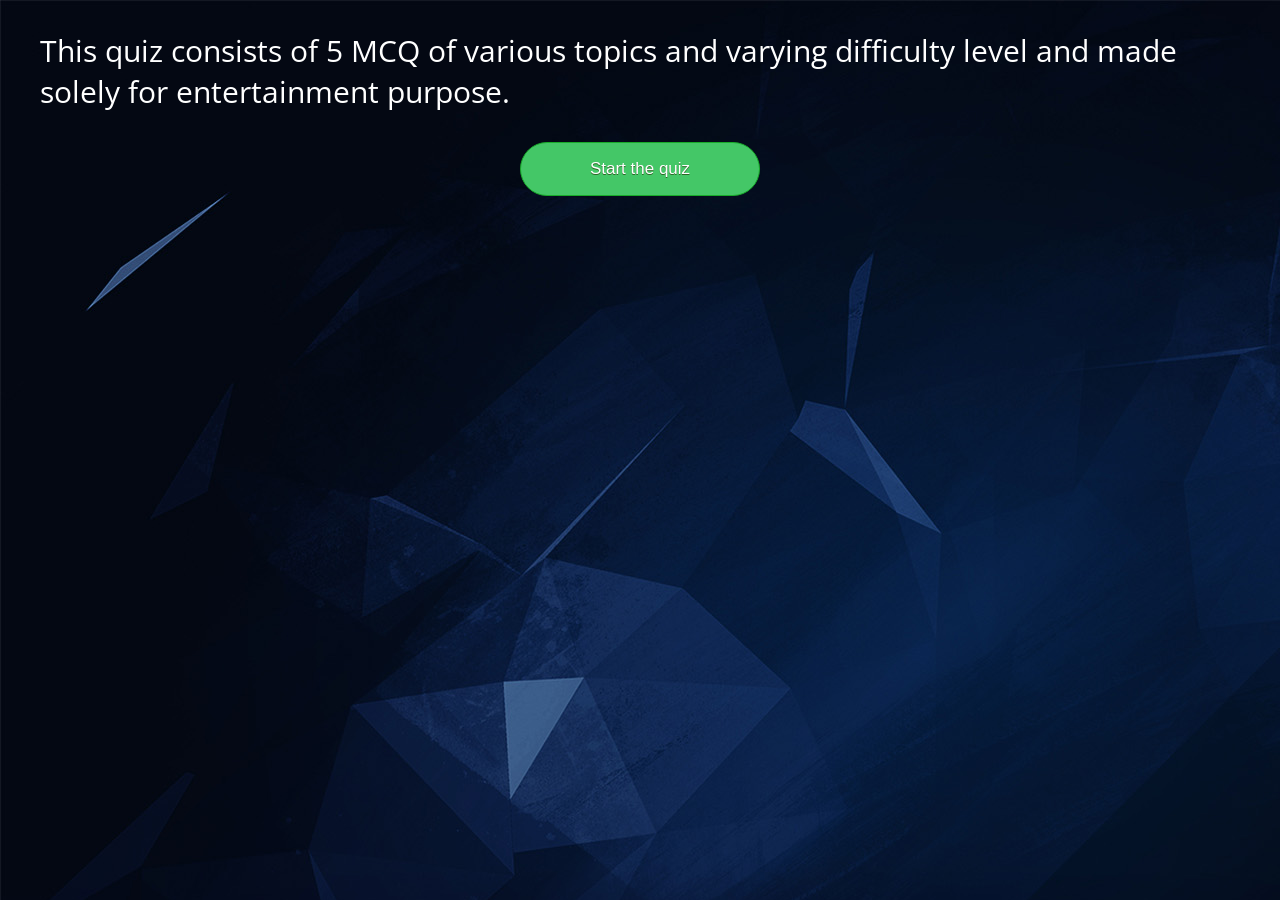
<file: index.html>
<!doctype html>
<html lang="en">

<head>
  <meta charset="utf-16">
  <meta name="viewport" content="width=device-width, initial-scale=1.0">
 <script type = "text/javascript" 
         src = "https://ajax.googleapis.com/ajax/libs/jquery/2.1.3/jquery.min.js">
      </script>
  <title>Quizzer App</title>
  <link rel="shortcut icon" href="title_img.jpg" />
 <link href="https://fonts.googleapis.com/css?family=Open+Sans" rel="stylesheet">
 <link href="https://fonts.googleapis.com/css?family=Corben:bold" rel="stylesheet" type="text/css">
 <link href="https://fonts.googleapis.com/css?family=Nobile" rel="stylesheet" type="text/css">
  <link href="style.css" rel="stylesheet">

</head>

<body background="back.jpg">

<div id="page-wrap" class="before">

  <div id="root">



 <script>
 	var request = new XMLHttpRequest();
     var data='Global';

request.open('GET', 'https://opentdb.com/api.php?amount=5&type=multiple', true);

request.onload = function () {

  // Begin accessing JSON data here
 data = JSON.parse(this.response);
  
}

request.send();

 </script>

  <p id="ins">
  	This quiz consists of 5 MCQ of various topics and varying difficulty level and made solely for entertainment purpose.
  </p>
  
   <button id="start" class="myButton center"> Start the quiz </button>




<script type="text/javascript">
	
 

var myLink = document.getElementById('start');


var score=0;

$('button').on('click', function() {
    $(this).prop('disabled', true);
});
  
var shuffle = function (array) {

	var currentIndex = array.length;
	var temporaryValue, randomIndex;

	// While there remain elements to shuffle...
	while (0 !== currentIndex) {
		// Pick a remaining element...
		randomIndex = Math.floor(Math.random() * currentIndex);
		currentIndex -= 1;

		// And swap it with the current element.
		temporaryValue = array[currentIndex];
		array[currentIndex] = array[randomIndex];
		array[randomIndex] = temporaryValue;
	}

	return array;

};


$("#start").click(function() {
  $('.before').toggleClass('after');
});

myLink.onclick = function(){
  
        

	   var i=0;
	   var l;
	   if(data['results'] && data['results'].length)
	      l=data['results'].length;


//console.log(data);

	for (i=0;i<l;i++)
	{
		var de=data['results'][i]['question'];
	    var no=(i+1).toString(10);
	    de=no.concat(" ) ",de);

		       var node = document.createElement("p");                
			    var textnode = document.createTextNode($.parseHTML(de)[0].textContent);        
			  node.appendChild(textnode);                            
			document.getElementById("root").appendChild(node);     
     var qt=data['results'][i]['type'];
  
   var ft;
      	 ft=document.createElement("div");
      	ft.setAttribute("class","stitched");
      if(qt=="multiple")
      {
       
      
          
           var opt3=data['results'][i]['correct_answer'];
            var opt0=data['results'][i]['incorrect_answers'][0];
             var opt1=data['results'][i]['incorrect_answers'][1];
              var opt2=data['results'][i]['incorrect_answers'][2];
            
            var array=[opt0,opt1,opt2,opt3];

             shuffle(array);
            
            var n0=0;
            var n1=1;
            var n2=2;
            var n3=3;

              var id0=n0.toString();
               var id1=n1.toString();
                var id2=n2.toString();
                 var id3=n3.toString();

        id0=id0.concat("",no);
        id1=id1.concat("",no);
        id2=id2.concat("",no);
        id3=id3.concat("",no);

              var x = document.createElement("INPUT");
            x.setAttribute("type", "radio");
            x.setAttribute("value",array[0]);
            
             x.setAttribute("id",id0);
           // <label for="dewey">Dewey</label>
            x.setAttribute("name",no);

            var node = document.createElement("p");                
			    var textnode = document.createTextNode($.parseHTML(array[0])[0].textContent);        
			  node.appendChild(textnode);                            
			 
            //defaultValue
           
            var y = document.createElement("INPUT");
            y.setAttribute("type", "radio");
 			
              y.setAttribute("value",array[1]);
               y.setAttribute("name",no);
                y.setAttribute("id",id1);

                var node3 = document.createElement("p");                
			    var textnode3 = document.createTextNode($.parseHTML(array[1])[0].textContent);        
			  node3.appendChild(textnode3);                            
			
            var z = document.createElement("INPUT");
            z.setAttribute("type", "radio");
             z.setAttribute("value",array[2]);
             		
             		  z.setAttribute("name",no);
             		   z.setAttribute("id",id2);

             		   var node1 = document.createElement("p");                
			    var textnode1 = document.createTextNode($.parseHTML(array[2])[0].textContent);        
			  node1.appendChild(textnode1);                            
			

            var w = document.createElement("INPUT");
            w.setAttribute("type", "radio");
             w.setAttribute("value",array[3]);
 		
 			 w.setAttribute("name",no);
 			  w.setAttribute("id",id3);

 			  var node2 = document.createElement("p");                
			    var textnode2 = document.createTextNode($.parseHTML(array[3])[0].textContent);        
			  node2.appendChild(textnode2);                            
			

            ft.appendChild(x);
            ft.appendChild(node); 
            ft.appendChild(y);
            ft.appendChild(node3); 
            ft.appendChild(z);
            ft.appendChild(node1); 
           ft.appendChild(w);
            ft.appendChild(node2); 

            document.getElementById("root").appendChild(ft);

          
          
       }
     
   
	}

	var button = document.createElement("button");
     button.innerHTML = "Submit";
     button.setAttribute("class","myButton");
     button.setAttribute("id","center");
// 2. Append somewhere
var body = document.getElementById("root");
body.appendChild(button);


 

 $('button').on('click', function(e) {
    

     var j;
 	 for(j=0;j<l;++j)
 	 {
 	 	  var corr=data['results'][j]['correct_answer'];
 	 	  var sel;
 	 	  var df=(j+1).toString(10);

 	 var rates = document.getElementsByName(df);

for(var k = 0; k < rates.length; k++){
	//console.log("hi");
    if(rates[k].checked){
       sel=rates[k].value;
       break;
    }


}

 	 	  // console.log($.parseHTML(corr)[0].textContent);
 	 	  // console.log(sel);
 	 	  if(corr==sel)
 	 	  {
               score++;
 	 	  }
 	 }

 var stat = "Your score is ";
 stat=stat.concat("",score.toString(10));
 	 alert(stat);

   $(this).prop('disabled', true);

 });

 //console.log(data);
}



</script>

</div>
</div>
</body>

</html>
</file>
<file: style.css>
#root {
  max-width: 1200px;
  margin: 0 auto;
  color : white;
}

#ins {
   align-content: center;
   font-size: 30px;
   font-family: 'Open Sans', sans-serif;
}

.container {
  display: flex;
  flex-wrap: wrap;
}

.card {
  margin: 1rem;
  border: 1px solid gray;
}

@media screen and (min-width: 600px) {
  .card {
    flex: 1 1 calc(50% - 2rem);
  }
}

@media screen and (min-width: 900px) {
  .card {
    flex: 1 1 calc(33% - 2rem);
  }
}

.myButton {
  background-color:#44c767;
  -moz-border-radius:28px;
  -webkit-border-radius:28px;
  border-radius:28px;
  border:1px solid #18ab29;
  cursor:pointer;
  color:#ffffff;
  font-family:Arial;
  font-size:17px;
  padding:16px 31px;
  text-decoration:none;
  text-shadow:0px 1px 0px #2f6627;
  display: inline-block; 
}
.myButton:hover {
  background-color:#5cbf2a;
}
.myButton:active {
  position:relative;
  top:1px;
}
.container {
    display: grid;
    grid-gap: 5px;
    grid-template-columns: repeat(auto-fit, minmax(100px, 1fr));
    grid-template-rows: repeat(2, 100px);
}

.button {
  display: inline-block;
  border-radius: 4px;
  background-color: #f4511e;
  border: none;
  color: #FFFFFF;
  text-align: center;
  font-size: 25px;
  padding: 17px;
  width: 180px;
  transition: all 0.5s;
  cursor: pointer;
  margin: 5px;
  position:relative; 
  left:-50%;
  box-shadow: 0 8px 16px 0 rgba(0,0,0,0.2), 0 6px 20px 0 rgba(0,0,0,0.19);
}

.button span {
  cursor: pointer;
  display: inline-block;
  position: relative;
  transition: 0.5s;
}

.button span:after {
  content: '\00bb';
  position: absolute;
  opacity: 0;
  top: 0;
  right: -20px;
  transition: 0.5s;
}

.button:hover span {
  padding-right: 25px;
}

.button:hover span:after {
  opacity: 1;
  right: 0;
}

h1, h2, h3, h4, h5, h6 {
    font-family: 'Corben', Georgia, Times, serif;
}
p, div {
    font-family: 'Nobile', Helvetica, Arial, sans-serif;
}
.center {
    display: block;
    margin-left: auto;
    margin-right: auto;
    width: 20%;
}
#center {
    display: block;
    margin-left: auto;
    margin-right: auto;
    width: 20%;
}

.stitched {
   padding: 20px;
   margin: 10px;
   background: #815F58;
   color: #fff;
   font-size: 15px;
   font-weight: bold;
   line-height: 1em;
   border: 1.5px dashed #fff;
   border-radius: 10px;
   box-shadow: 0 0 0 4px #815F58, 2px 1px 6px 4px rgba(10, 10, 0, 0.5);
   text-shadow: -1px -1px #aa3030;
   font-weight: normal;
}

#page-wrap {
     width: 100%;
     margin: 0 auto;
}

.after { 
    box-shadow: 0 0 1em 1em #ccc;
}
</file>
